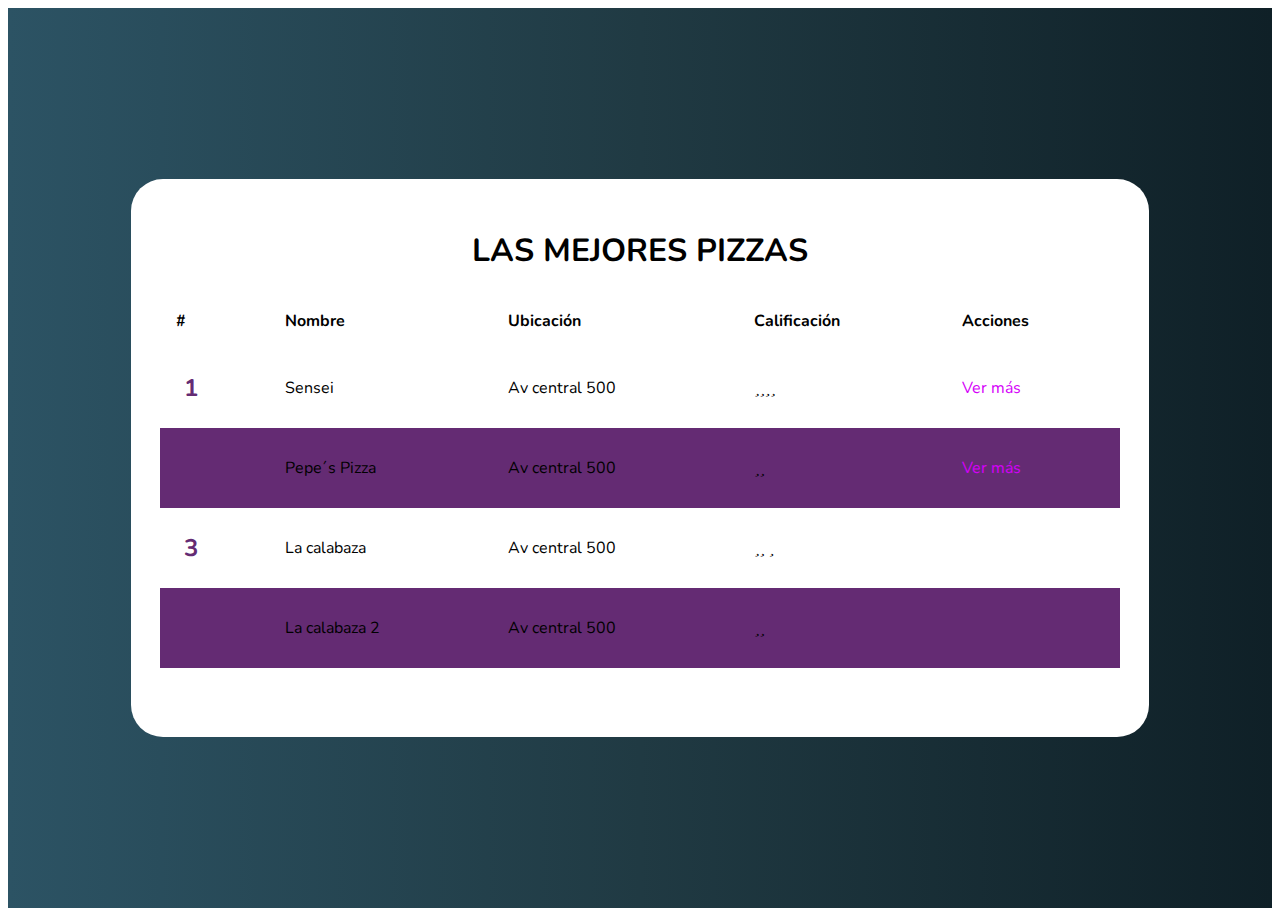
<file: boletines/index.html>
<!DOCTYPE html>
<html>
<head>
    <meta charset='utf-8'>
    <meta name="viewport" content="width=device-width, initial-scale=1.0">
    <title>las mejores pizzas</title>
    <link rel="stylesheet"  href="https://necolas.github.io/normalize.css/8.0.1/normalize.css">
    <link rel="stylesheet" href="./font-awesome/css/fontawesome.min.css"> 
    <link href="./assets/css/main.css" rel="stylesheet">
    <link rel="preconnect" href="https://fonts.googleapis.com">
    <link rel="preconnect" href="https://fonts.gstatic.com" crossorigin>
    <link href="https://fonts.googleapis.com/css2?family=Nunito:wght@400;700&display=swap" rel="stylesheet">
    <link rel="stylesheet" href="https://cdnjs.cloudflare.com/ajax/libs/animate.css/4.1.1/animate.min.css">
</head>
<body>
    <!-- Comentario -->
 <div class="container">
    <div class="content">
        <header>
            <h1 class="title">Las mejores pizzas</h1>
        </header>
        <table class="table">
            <thead>
                <th>#</th>
                <th>Nombre</th>
                <th>Ubicación</th>
                <th>Calificación</th>
                <th>Acciones</th>
            </thead>
            <tbody>
                <tr>
                    <td>1</td>
                    <td>Sensei</td>
                    <td>Av central 500</td>
                    <td><i class="fa-star" aria-hidden="true"></i><i class="fa-star" aria-hidden="true"></i><i class="fa-star" aria-hidden="true"></i><i class="fa-star" aria-hidden="true"></i></td>
                    <td>
                        <a href="./restaurantes/sensei.html">Ver más</a>
                    </td>
                </tr>
                <tr>
                    <td>2</td>
                    <td>Pepe´s Pizza</td>
                    <td>Av central 500</td>
                    <td><i class="fa-star" aria-hidden="true"></i><i class="fa-star" aria-hidden="true"></i></td>
                    <td>
                        <a href="./restaurantes/sensei.html">Ver más</a>
                    </td>
                </tr>
                <tr> 
                    <td>3</td>
                    <td>La calabaza</td>
                    <td>Av central 500</td>
                    <td><i class="fa-star" aria-hidden="true"></i><i class="fa-star"></i> <i class="fa-star"></i></td>
                    <td></td>
                </tr>
                <tr> 
                    <td>4</td>
                    <td>La calabaza 2</td>
                    <td>Av central 500</td>
                    <td><i class="fa-star" aria-hidden="true"></i><i class="fa-star" aria aria-hidden="true"></i></td>
                    <td></td>
                </tr>
            </tbody>
        </table>
    </div>
 </div>
    <script src="./javascript/main.js"></script>
</body>
</html>
</file>
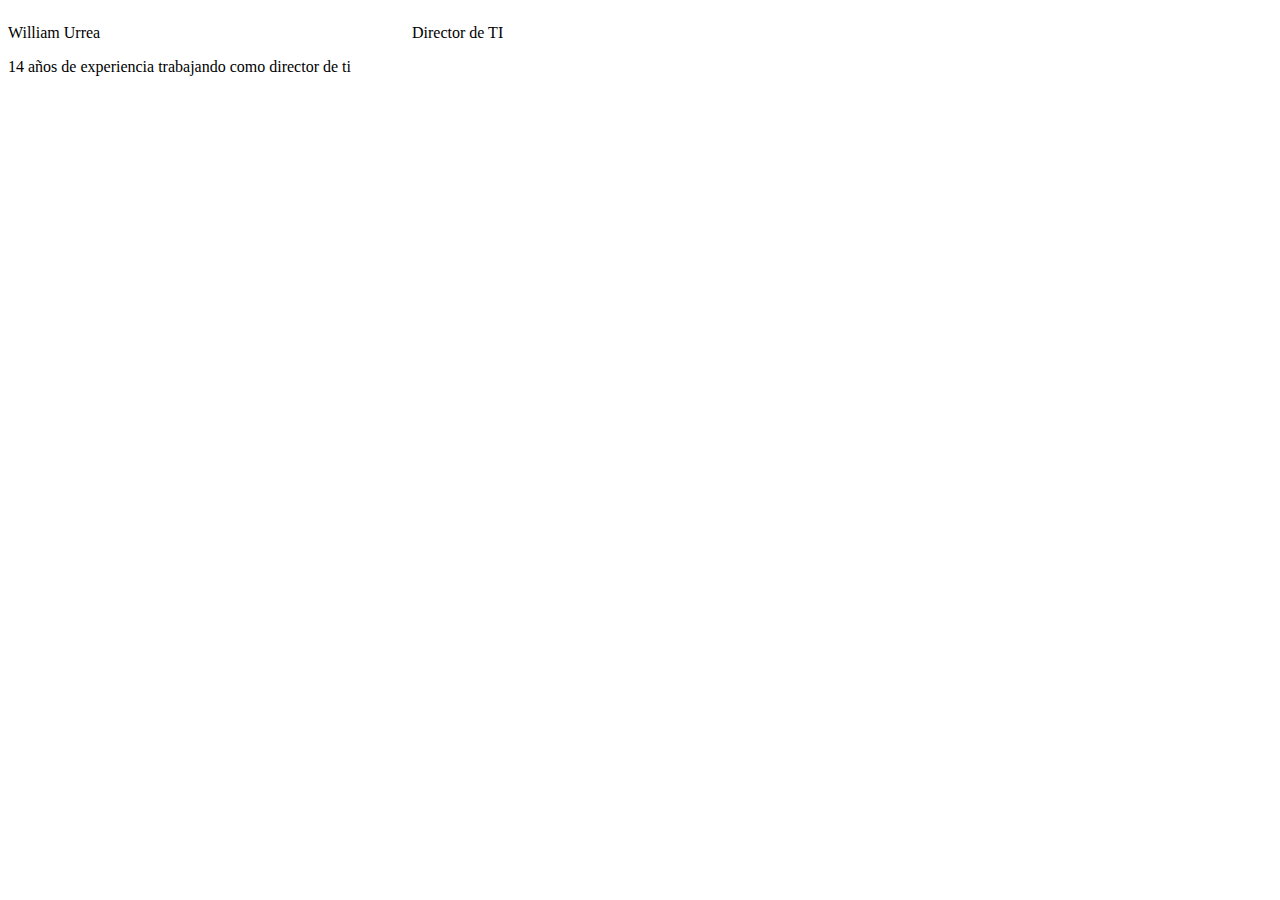
<file: cv/index.html>
<!DOCTYPE html>
<html>
    <head>
        <title>CV De William Urrea</title>
        <meta charset="utf-8">
        <meta name="descripcion" content="William es un Director de tecnologia">
    </head>
    <body>
        <header>
            <P style="display:inline-block;width: 400px;">William Urrea</P>
            <P style="display: inline-block;">Director de TI</P>            
        </header>
        <div class="">
            14 años de experiencia trabajando como director de ti
        </div>
    </body>
</html>
</file>
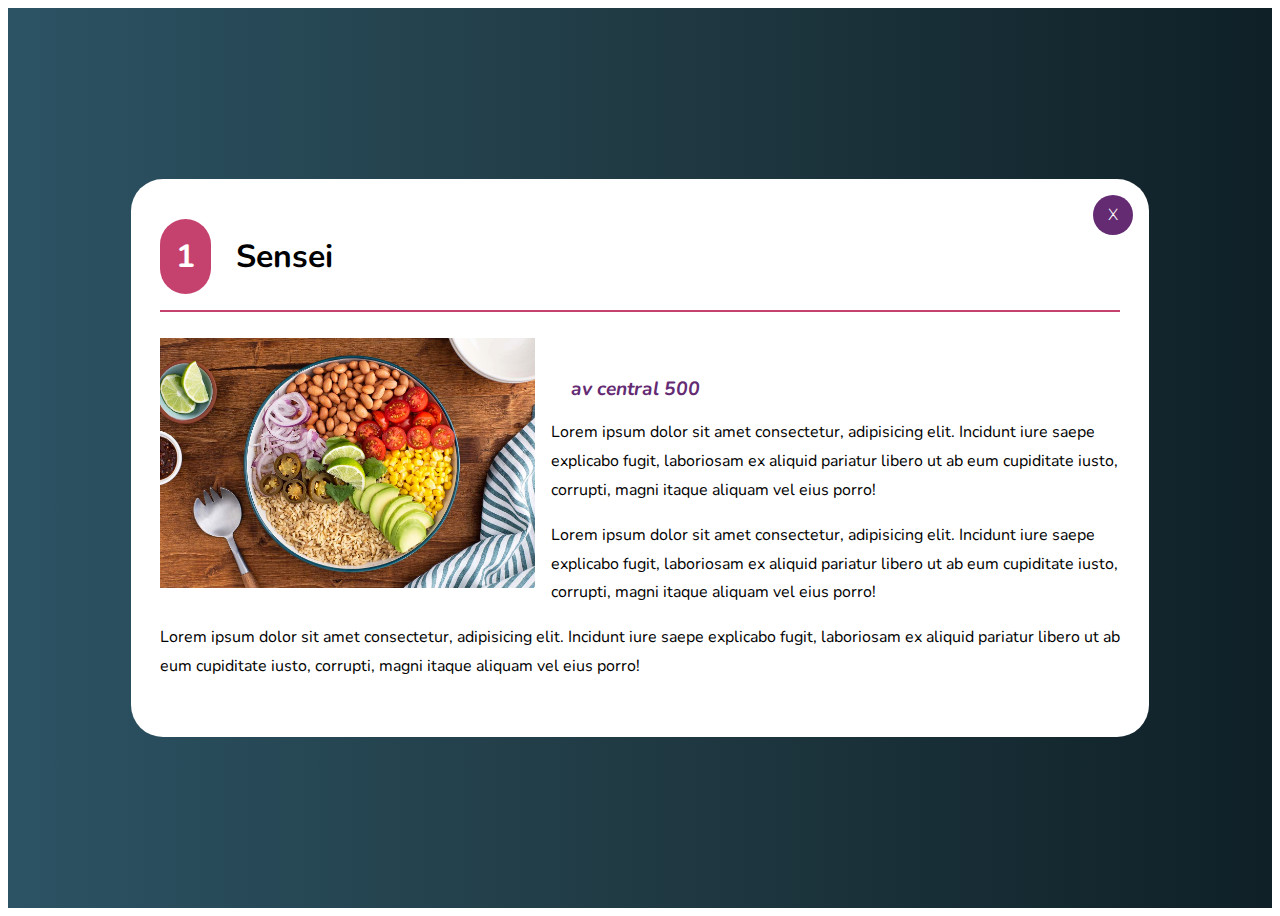
<file: boletines/restaurantes/sensei.html>
<!DOCTYPE html>
<html>
<head>
    <meta charset='utf-8'>
    <meta name="viewport" content="width=device-width, initial-scale=1.0">
    <title>las mejores pizzas</title>
    <link rel="stylesheet"  href="https://necolas.github.io/normalize.css/8.0.1/normalize.css">
    
    
    <link rel="stylesheet" href="../font-awesome/css/fontawesome.min.css">
    <link href="../assets/css/main.css" rel="stylesheet">
    <link rel="preconnect" href="https://fonts.googleapis.com">
    <link rel="preconnect" href="https://fonts.gstatic.com" crossorigin>
    <link href="https://fonts.googleapis.com/css2?family=Nunito:wght@400;700&display=swap" rel="stylesheet">
    <link rel="stylesheet" href="https://cdnjs.cloudflare.com/ajax/libs/animate.css/4.1.1/animate.min.css"
  />
</head>
<body>
    <!-- Comentario -->
 <div class="container">
    <div class="content animate__animated animate__fadeInDown">
        <div class="actions">
            <a href="../" class="close">
                <span>X</span>
            </a>
        </div>
        <header>
            <h2  class="title-item">
                <span class="position">1</span>
                Sensei
            </h2>
        </header>
        <section>
            <img src="../assets/images/rainbow.jpg" class="main-image" alt="sensei">
            <div class="text">
                <address class="address"><i class="fa fa-map-marker" aria-hidden="true"></i> av central 500</address>
                <p class="paragraph"> Lorem ipsum dolor sit amet consectetur, adipisicing elit. Incidunt iure saepe explicabo fugit, laboriosam ex aliquid pariatur libero ut ab eum cupiditate iusto, corrupti, magni itaque aliquam vel eius porro!</p>
                <p class="paragraph"> Lorem ipsum dolor sit amet consectetur, adipisicing elit. Incidunt iure saepe explicabo fugit, laboriosam ex aliquid pariatur libero ut ab eum cupiditate iusto, corrupti, magni itaque aliquam vel eius porro!</p>
                <p class="paragraph"> Lorem ipsum dolor sit amet consectetur, adipisicing elit. Incidunt iure saepe explicabo fugit, laboriosam ex aliquid pariatur libero ut ab eum cupiditate iusto, corrupti, magni itaque aliquam vel eius porro!</p>
            </div>
        </section>
    </div>
 </div>
 <script src="../javascript/main.js"></script>
</body>
</html>
</file>
<file: boletines/assets/css/main.css>
/*
Rosa: #C6426E
Morado: #642B73
Negro: #999
Gris: f5f5f5
*/
html{
    font-family: 'Nunito', sans-serif;
}

a{
    text-decoration: none;
    color: #d500f9;
}

img{
    max-width: 100%;
}
a:hover{
    opacity: 0.8;
}

.title{
    text-transform: uppercase;
    text-align: center;
}
.container{
    background: #642B73;
    background: -webkit-linear-gradient(to right, #2C5364, #203A43, #0F2027);  /* Chrome 10-25, Safari 5.1-6 */
    background: linear-gradient(to right, #2C5364, #203A43, #0F2027); /* W3C, IE 10+/ Edge, Firefox 16+, Chrome 26+, Opera 12+, Safari 7+ */
    height: 100vh;
    display: flex;
    align-items: center;
    justify-content: center;
}
.content{
    max-width: 960px;
    max-height: 500px;
    width: 100%;
    height: 80vh;
    background: #fff;
    box-shadow: 0 3px 6px rgba(0, 0, 0, 0.16), 0 3px 6 px rgba(0, 0, 0, 0.23);
    border-radius: 2em;
    position: relative;
    padding: 1.8em;
    overflow: scroll;
}

.content{
    padding: 1em;
}
td{
    display: block;
    width: 100%;

}
td:nth-of-type(1){
    font-size: 1.5em;
    font-weight: bold;
    color:#642B73
}
th{
    display: none;
}

.actions {
    position: absolute;
    top: 1em;
    right: 1em;

}
.close {
    height: 40px;
    width: 40px;
    color: white;
    border-radius: 50%;
    background-color: #642B73;
    display: inline-block;
    box-shadow: 0 3px 6px rgba(0, 0, 0, 0.16), 0 3px 6 px rgba(0, 0, 0, 0.23);
    font-weight: 300;
    cursor: pointer;
    display: flex;
    align-items: center;
    justify-content: center;
}

.paragraph {
    line-height: 1.8em;
    font-weight: 400;
}
.table{
    width: 100%;
    border-spacing: 0;
}

.table td, .table th {
    padding: 1em;
    text-align: left;
}

.table tr:nth-child(even){ background-color: #642B73;

}
.title-item {
    /* border-bottom-style: solid;
    border-width: 2px;
    border-color: #C6426E; */
    border-bottom: solid 2px #C6426E;
    padding-bottom: 1em;
    font-size: 2em;
}
.address{
    margin-top: 2em;
    display:inline-block;
    font-weight: bold;
    color:#642B73;
    font-size: 1.2em;
}

.position{
    background-color: #C6426E;
    color: white;
    padding: 0.5em;
    border-radius: 2em;
    margin-right: 0.5em;
    /* border-top-left-radius: 2em;
    border-top-right-radius: 2em;
    border-bottom-left-radius: 2em;
    border-bottom-right-radius: 2em; */
}
.main-image{
    float:left;
    margin-right: 1em;
    height: 250px;
}
@media(min-width:900px) {
  th{
    display:table-cell;
  }
  td{
    width: auto;
    display: table-cell;
  }
  td:nth-of-type(1){
    font-size: 1emx;
  }
  .content{
    padding: 1.8em;

  }
}


@media(min-height:550px) {
    .content{
        height: 500px;
    }
}
</file>
